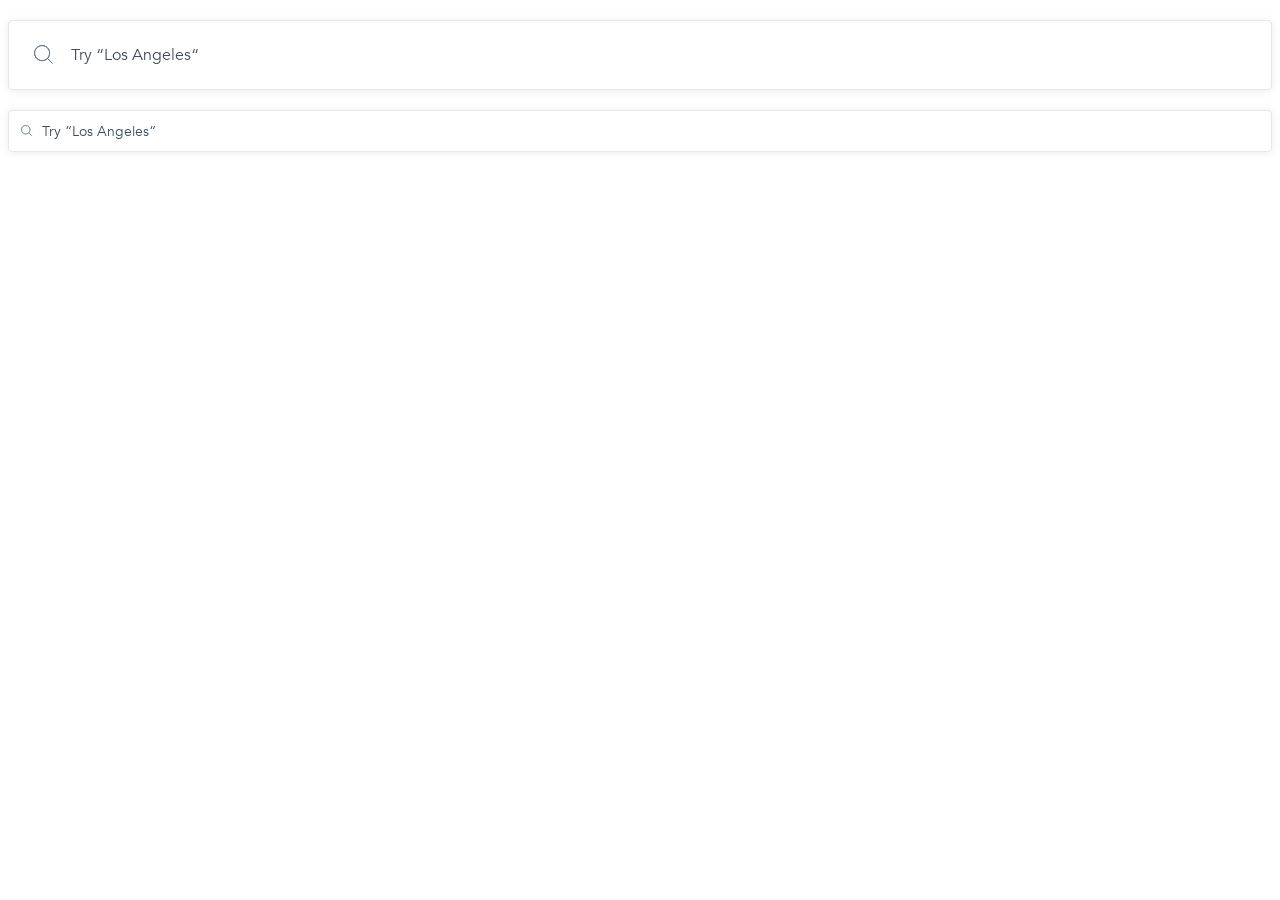
<file: index.html>
<!doctype html><html lang="en"><head><meta charset="utf-8"><meta name="viewport" content="width=device-width, user-scalable=no, initial-scale=1.0, maximum-scale=1.0, minimum-scale=1.0"><meta http-equiv="X-UA-Compatible" content="ie=edge"><title>Document</title><link rel="stylesheet" href="index.e7441fd9.css"></head><body> <form class="search" data-qa="big"> <input type="text" class="search__input" data-qa="keypress" placeholder="Try “Los Angeles“"> </form> <form class="search search--small" data-qa="small"> <input type="text" class="search__input search__input--small" placeholder="Try “Los Angeles“"> </form> </body></html>
</file>
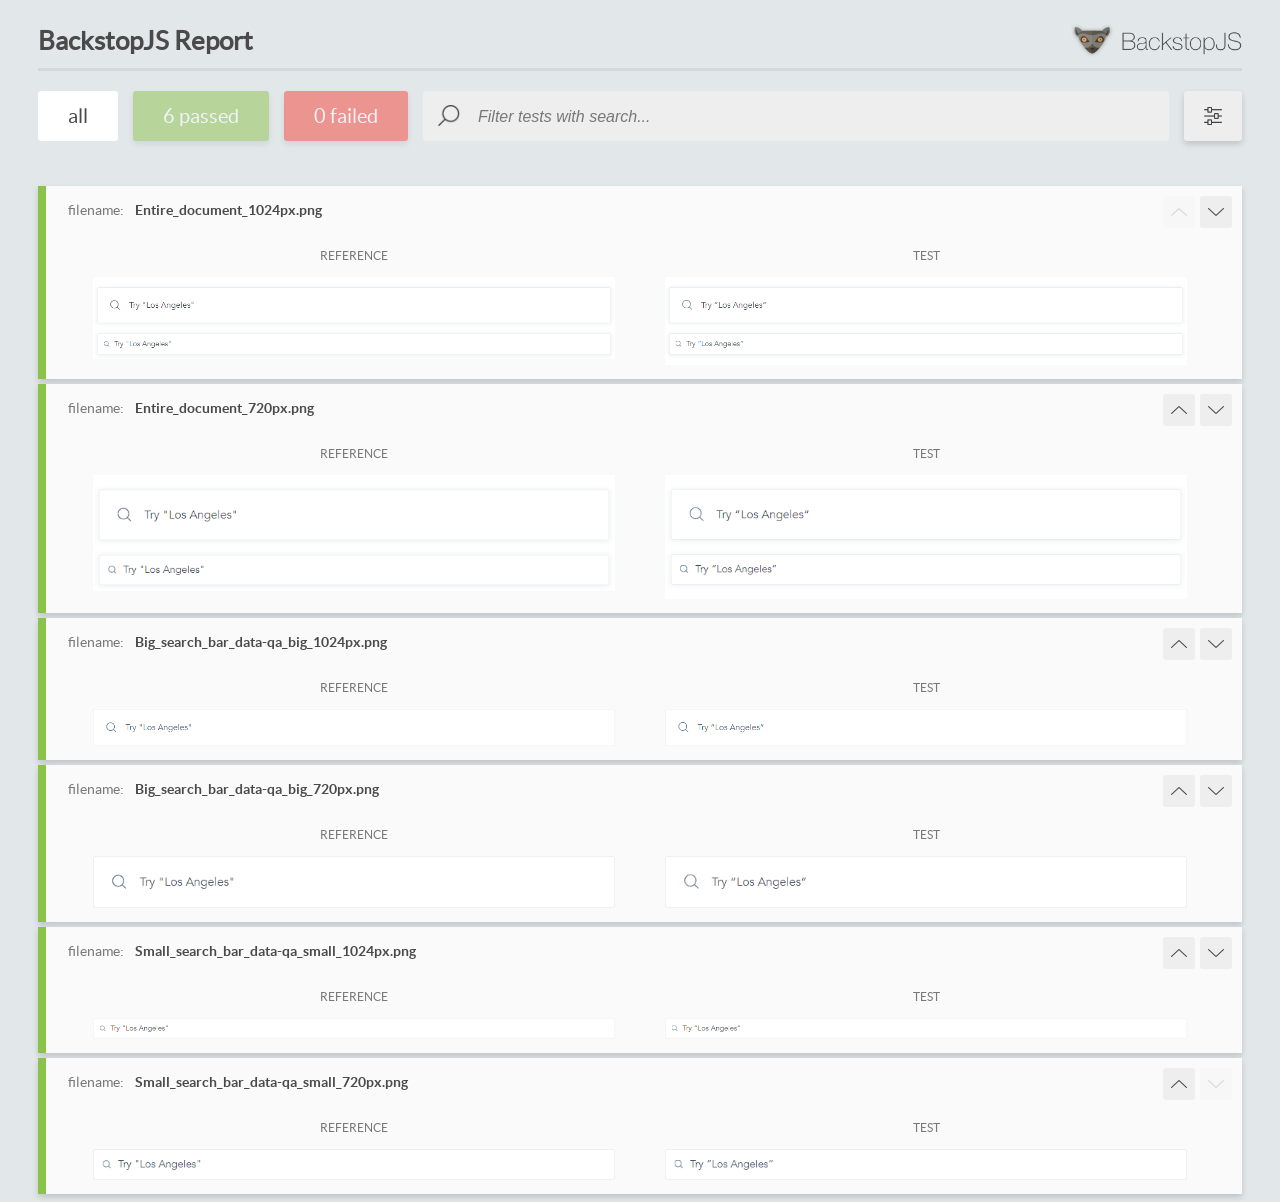
<file: report/html_report/index.html>
<!DOCTYPE html>
<html>
  <head>
    <meta charset="utf-8">
    <!-- Disable Cache -->
    <meta http-equiv="Cache-Control" content="no-cache, no-store, must-revalidate">
    <meta http-equiv="Pragma" content="no-cache">
    <meta http-equiv="Expires" content="0">

    <title>BackstopJS Report</title>

    <style>
      @font-face {
          font-family: 'latoregular';
          src: url('./assets/fonts/lato-regular-webfont.woff2') format('woff2'),
              url('./assets/fonts/lato-regular-webfont.woff') format('woff');
          font-weight: 400;
          font-style: normal;
      }
      @font-face {
          font-family: 'latobold';
          src: url('./assets/fonts/lato-bold-webfont.woff2') format('woff2'),
              url('./assets/fonts/lato-bold-webfont.woff') format('woff');
          font-weight: 700;
          font-style: normal;
      }

      .ReactModal__Body--open {
          overflow: hidden;
      }
      .ReactModal__Body--open .header {
        display: none;
      }

    </style>
  </head>
  <body style="background-color: #E2E7EA">
    <div id="root">

    </div>
    <script>
      function report (report) { // eslint-disable-line no-unused-vars
        window.tests = report;
      }
    </script>
    <script src="config.js"></script>
    <script src="index_bundle.js"></script>
  </body>
</html>
</file>
<file: index.e7441fd9.css>
@font-face{font-family:avenir;src:url(Avenir-Book.657c3568.ttf)format("truetype");font-weight:300}@font-face{font-family:avenir;src:url(Avenir-Heavy.01d9ab74.ttf);font-weight:400}body{padding:0}.search{box-sizing:border-box;height:70px;margin:20px 0;padding:0;display:flex;position:relative}.search__input{box-sizing:border-box;background-image:url(Search.ccd3c07b.svg);background-position:25px 24px;background-repeat:no-repeat;border:1px solid #e1e7ed;border-radius:4px;outline:none;width:100%;height:100%;padding:0 0 0 62px;font-family:avenir,sans-serif;font-size:16px;font-weight:300;box-shadow:0 1px 8px #3d4e611a}.search__input::placeholder{color:#3d4e61}.search__input:hover{box-shadow:0 3px 8px #3d4e6133}.search__input:focus{text-shadow:0 4px 4px #00000040;background:linear-gradient(#fff,#f6f6f7);font-weight:400}.search__input:focus::placeholder{color:#0000;text-shadow:none}.search--small{height:42px;margin-top:0}.search__input--small{background-position:12px 14px;background-size:11px 11px;padding-left:33px;font-size:14px}.search__input--small:focus{font-weight:900}
/*# sourceMappingURL=index.e7441fd9.css.map */
</file>
